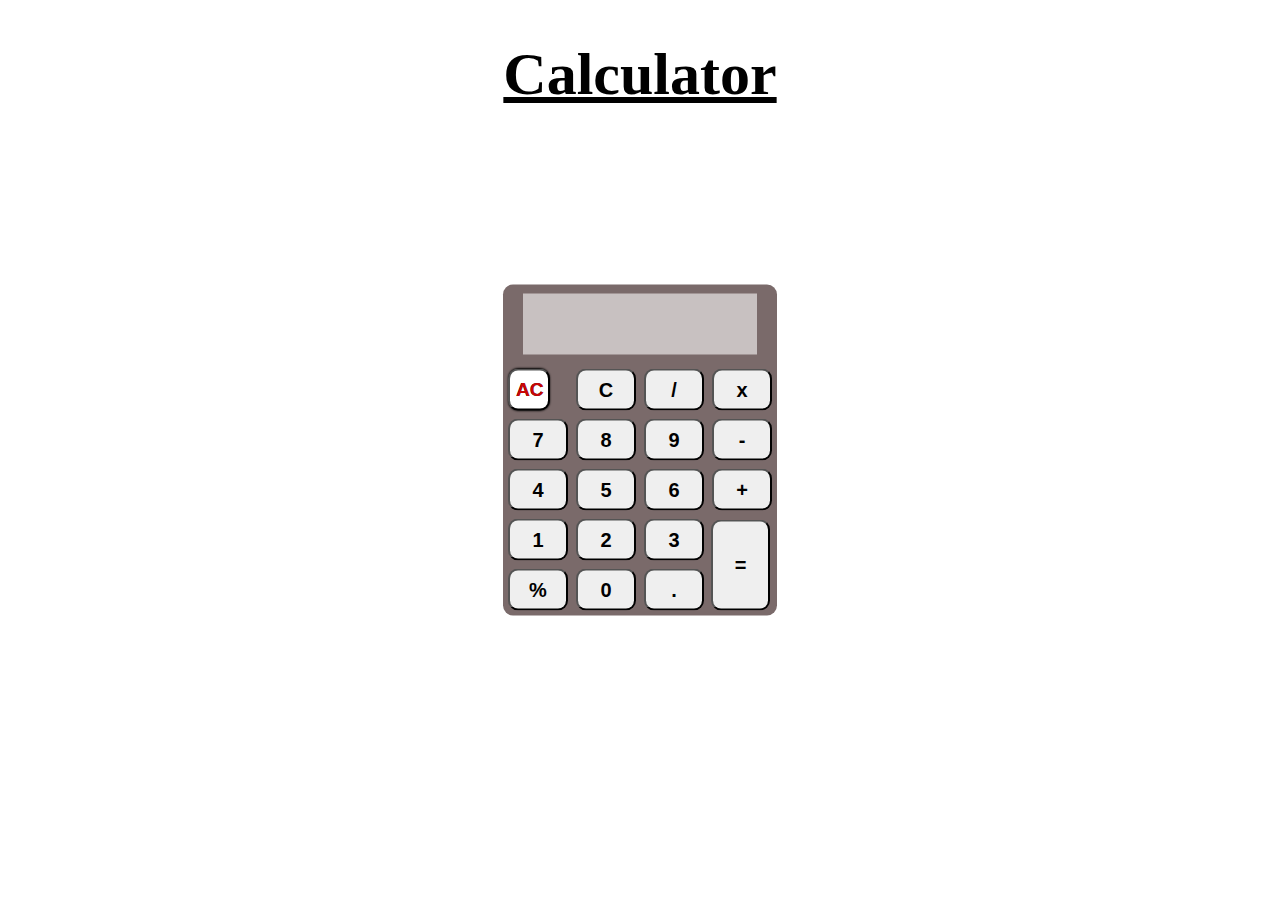
<file: index.html>
<!DOCTYPE html>
<html lang="en">
<head>
    <meta charset="UTF-8">
    <meta name="viewport" content="width=device-width, initial-scale=1.0">
    <meta http-equiv="X-UA-Compatible" content="ie=edge">
    <title>Calculator</title>
    <link rel="stylesheet" href="calculator.css">

    <script src="calculator.js"></script>
</head>
<body>
    <h1><u>Calculator</u></h1>
    <div class="container">
        <form name="form">
            <input class="textview" name="textview">
        </form>
            <table>
                <tr>
                        <td><input class="allclearButton" type="button" value="AC" onclick="clean()"></td>
                        <td><input class="button" type="button" value="C" onclick="back()"></td>
                        <td><input class="button" type="button" value="/" onclick="insert('/')"></td>
                        <td><input class="button" type="button" value="x" onclick="insert('*')"></td>
                </tr>
                <tr>
                        <td><input class="button" type="button" value="7" onclick="insert(7)"></td>
                        <td><input class="button" type="button" value="8" onclick="insert(8)"></td>
                        <td><input class="button" type="button" value="9" onclick="insert(9)"></td>
                        <td><input class="button" type="button" value="-" onclick="insert('-')"></td>
                 </tr>
                 <tr>
                        <td><input class="button"  type="button" value="4" onclick=insert(4)></td>
                        <td><input class="button" type="button" value="5" onclick=insert(5)></td>
                        <td><input class="button" type="button" value="6" onclick="insert(6)"></td>
                        <td><input class="button" type="button" value="+" onclick="insert('+')"></td>
                </tr>
                 <tr>
                        <td><input class="button" type="button" value="1" onclick="insert(1)"></td>
                        <td><input class="button" type="button" value="2" onclick="insert(2)"></td>
                        <td><input class="button" type="button" value="3" onclick="insert(3)"></td>
                        <td rowspan="5"><input class="equalButton" type="button" value="=" onclick=equals()></td>
              </tr>
                <tr>
                        <td><input class="button" type="button" value="%" onclick="insert('%')"></td>
                        <td><input class="button" type="button" value="0" onclick="insert(0)"></td>
                        <td><input class="button" type="button" value="." onclick="insert('.')"></td>

                </tr>

            </table>
    </div>
</body>
</html>
</file>
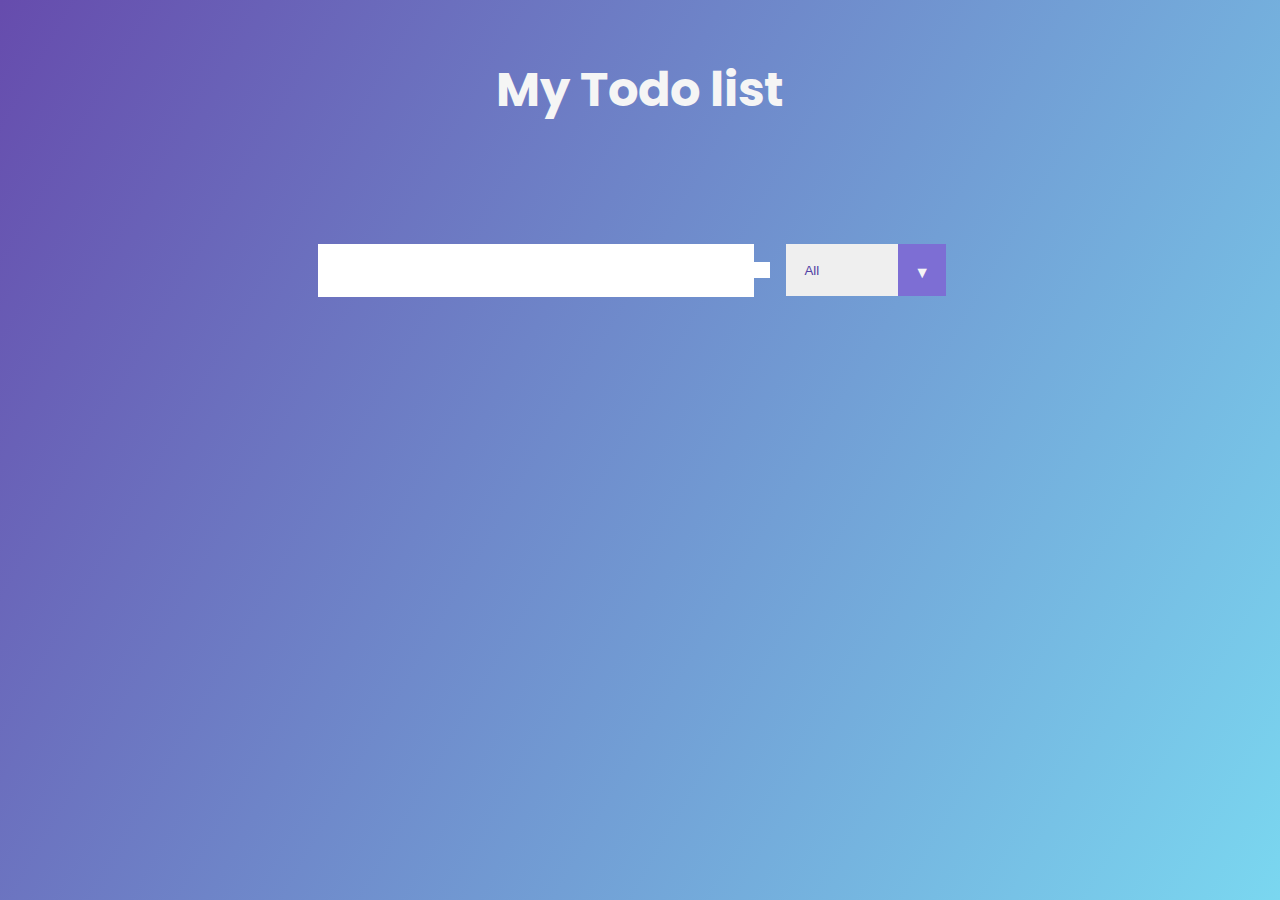
<file: todo.html>
<!DOCTYPE html>
<html lang="en">
<head>
    <meta charset="UTF-8">
    <meta http-equiv="X-UA-Compatible" content="IE=edge">
    <meta name="viewport" content="width=device-width, initial-scale=1.0">
    <link rel="preconnect" href="https://fonts.gstatic.com">
<link href="https://fonts.googleapis.com/css2?family=Poppins:wght@200&display=swap" rel="stylesheet">
<link rel="stylesheet" href="https://cdnjs.cloudflare.com/ajax/libs/font-awesome/5.15.3/css/all.min.css"
    integrity="sha512-iBBXm8fW90+nuLcSKlbmrPcLa0OT92xO1BIsZ+ywDWZCvqsWgccV3gFoRBv0z+8dLJgyAHIhR35VZc2oM/gI1w=="
    crossorigin="anonymous" />
<link rel="stylesheet" href="./todo.css">
    <title>Todo List</title>
</head>
<body>
    <header>
<h1>My Todo list</h1>
 </header>
 <form>
     <input type="text" class="todo-input">
     <button class="todo-button" type="submit">
         <i class="fas fa-plus-square"></i>
     </button>
     <div class="select">
         <select name="todos" class="filter-todo">
             <option value="all">All</option>
             <option value="completed">Completed</option>
             <option value="incomplete">Incomplete</option>
         </select>
     </div>
 </form>
 <div class="todo-container">
     <ul class="todo-list"></ul>
 </div>   
    <script src="./todo.js"></script>
</body>
</html>
</file>
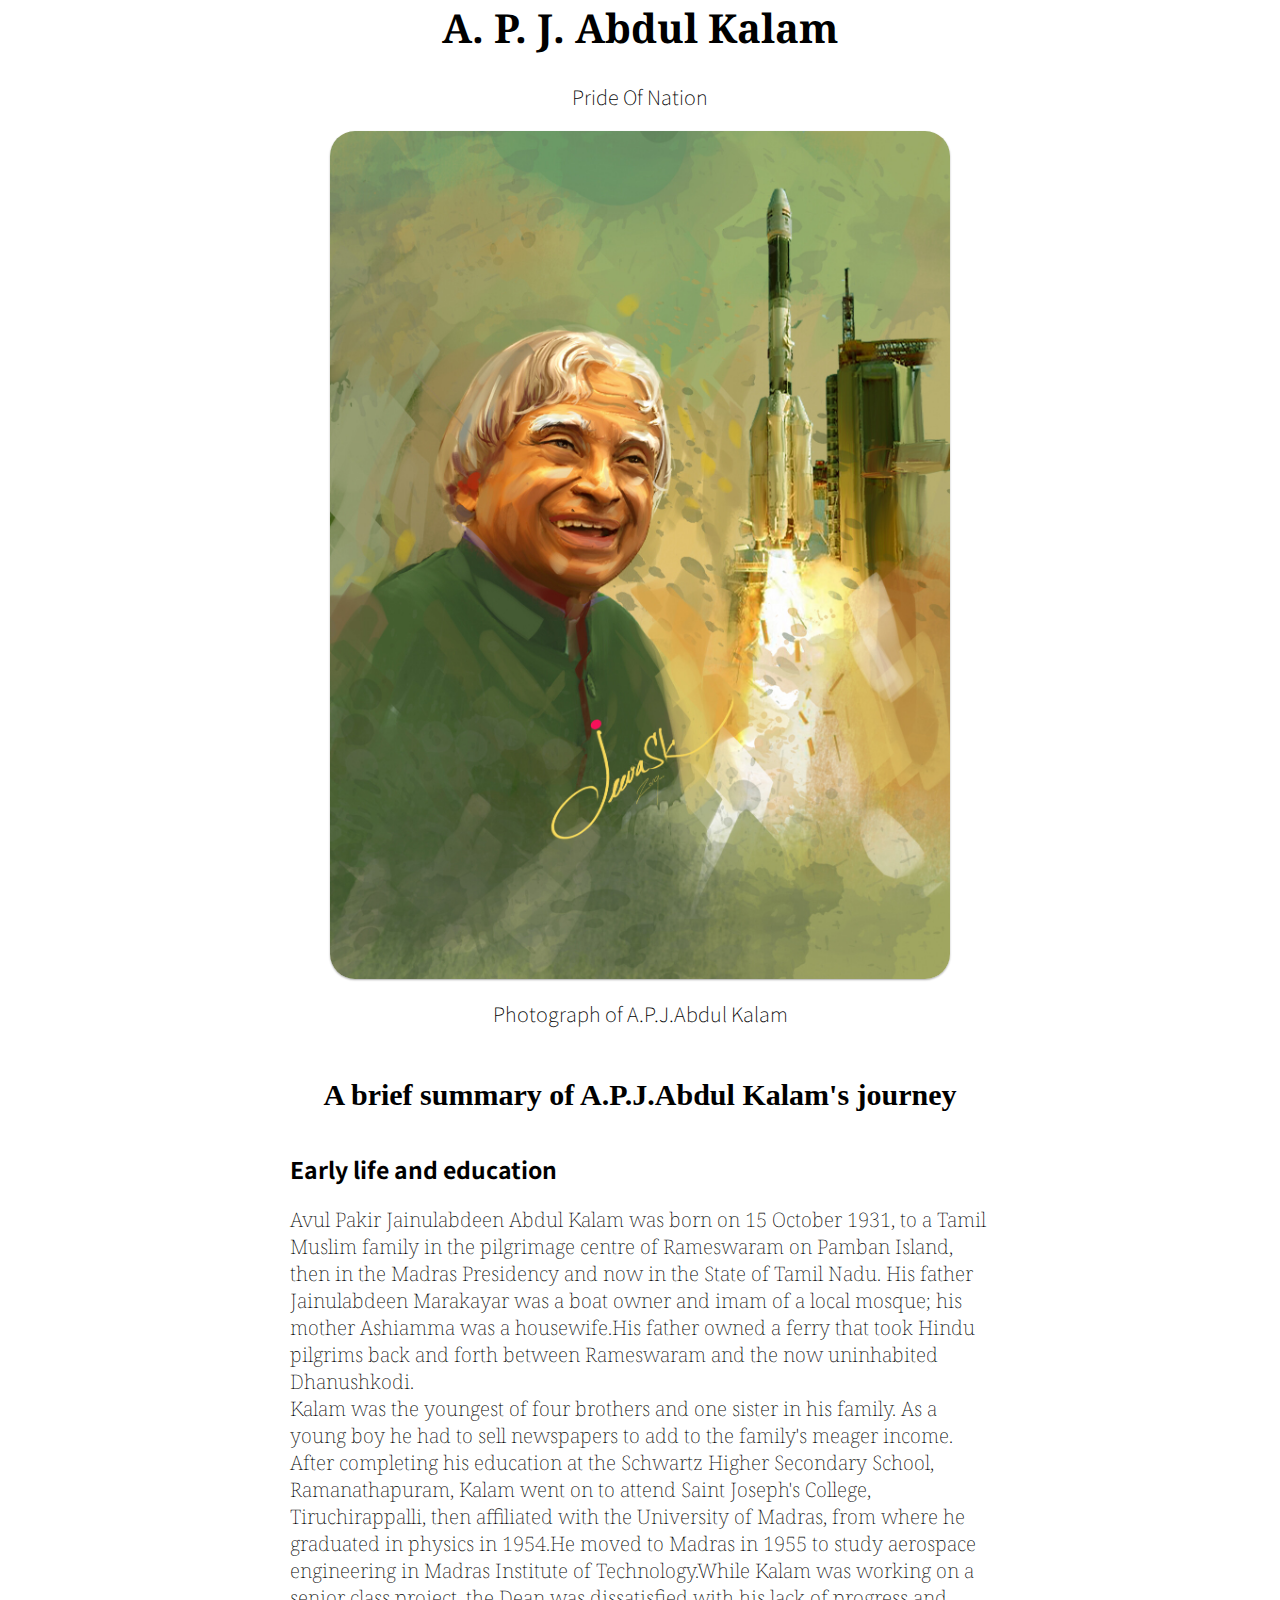
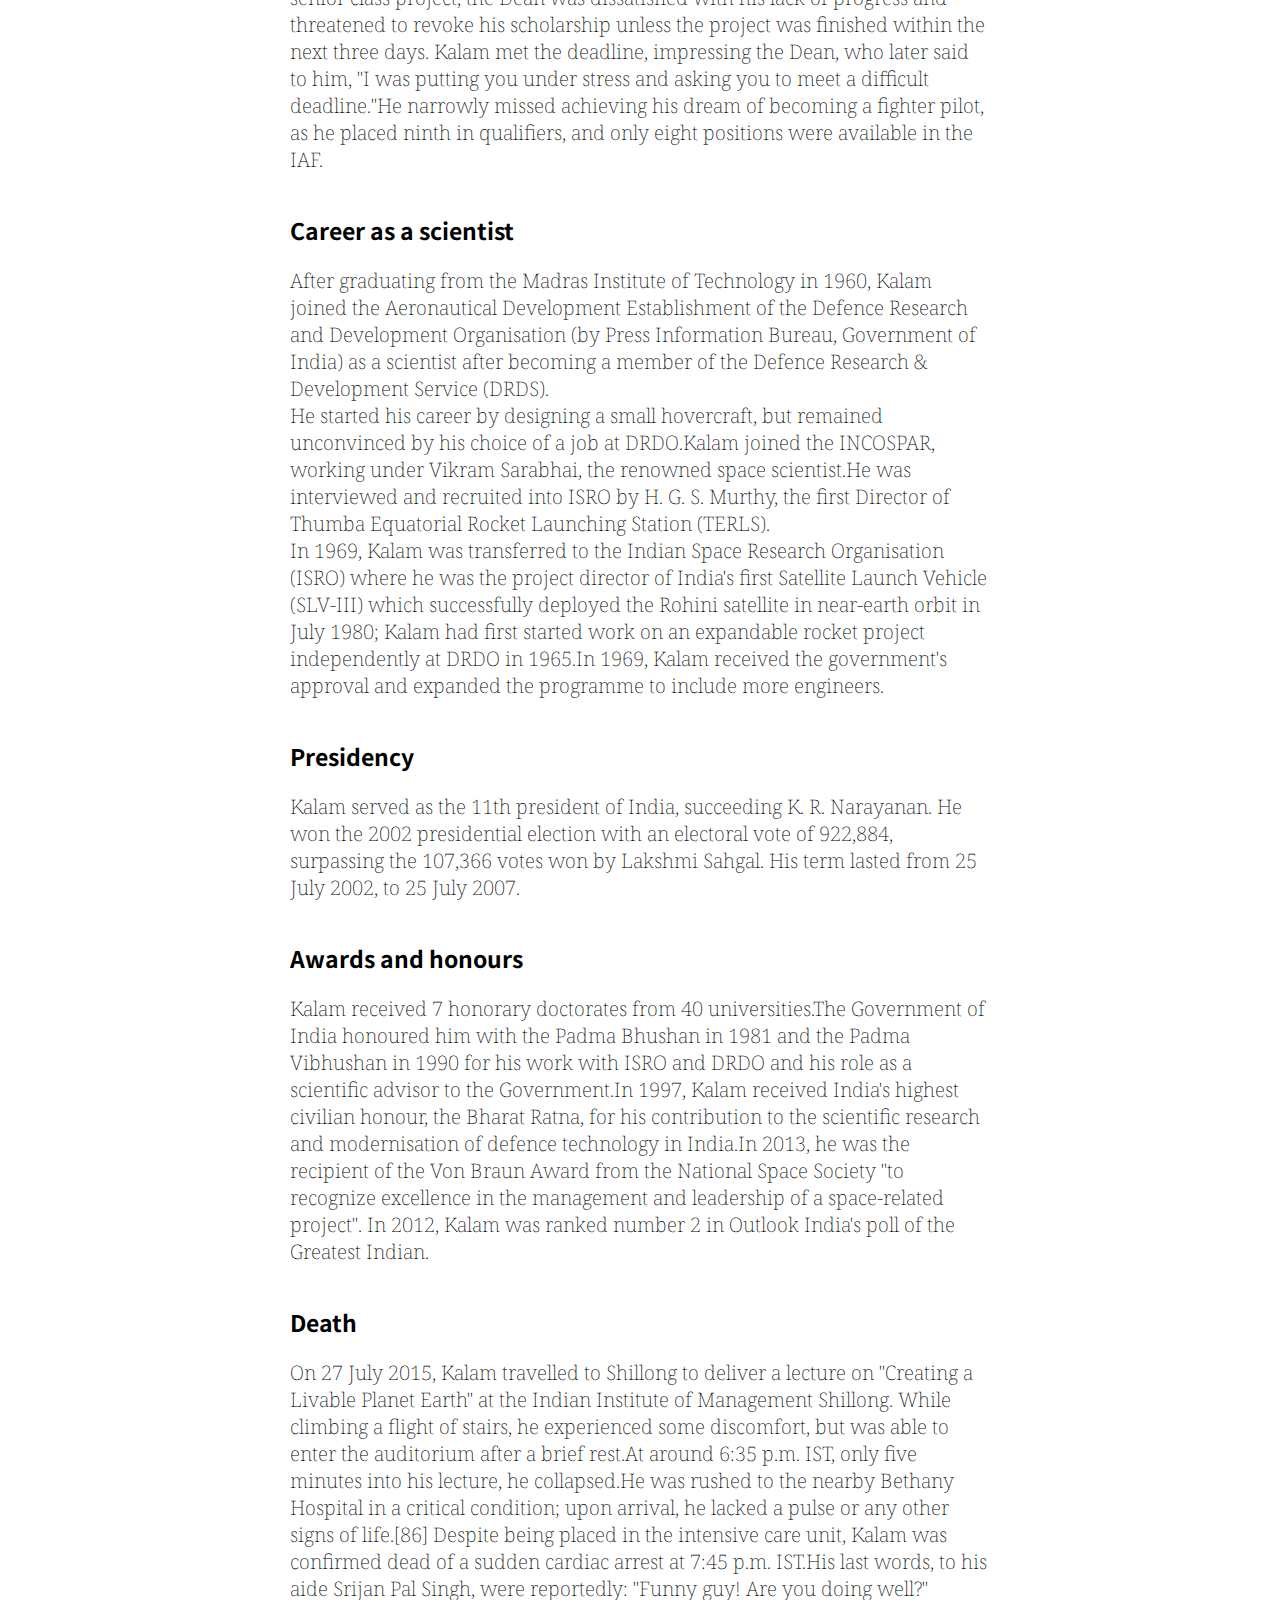
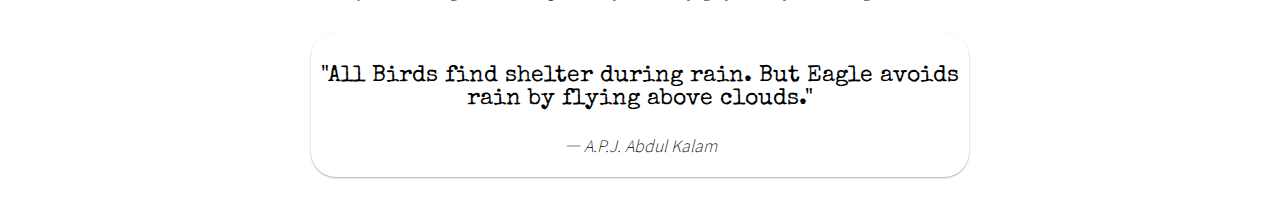
<file: tribute.html>
<html>
<head>
<meta charset="utf-8">
<title>A.P.J.Abdul Kalam - Tribute Page</title>
<link rel="stylesheet" href="tribute-page.css">
</head>
<body>
<main id="main">
<header>
<h1 id="title">A. P. J. Abdul Kalam</h1>
</header>
<p class="subtitle">Pride Of Nation</p>
<figure id="img-div">
<a href="http://philogalichet.fr/wp-content/uploads/2019/01/Gandhi_Photo-Alamy.jpg" target="_blank">
<img class="lift-animation" id="image" src="jeeva-artist-09isro.jpg"
alt="A black-and-white photograph of Mahatma Gandhi wearing a stole."/></a>
<figcaption id="img-caption">Photograph of A.P.J.Abdul Kalam</figcaption>
</figure>
<section id="tribute-info">
<h2>A brief summary of A.P.J.Abdul Kalam's journey</h2>
<h3>Early life and education</h3>
<p>
    Avul Pakir Jainulabdeen Abdul Kalam was born on 15 October 1931, to a Tamil Muslim family in the pilgrimage centre of Rameswaram on Pamban Island, then in the Madras Presidency and now in the State of Tamil Nadu. His father Jainulabdeen Marakayar was a boat owner and imam of a local mosque; his mother Ashiamma was a housewife.His father owned a ferry that took Hindu pilgrims back and forth between Rameswaram and the now uninhabited Dhanushkodi.<br>
    Kalam was the youngest of four brothers and one sister in his family. As a young boy he had to sell newspapers to add to the family's meager income.<br>
    After completing his education at the Schwartz Higher Secondary School, Ramanathapuram, Kalam went on to attend Saint Joseph's College, Tiruchirappalli, then affiliated with the University of Madras, from where he graduated in physics in 1954.He moved to Madras in 1955 to study aerospace engineering in Madras Institute of Technology.While Kalam was working on a senior class project, the Dean was dissatisfied with his lack of progress and threatened to revoke his scholarship unless the project was finished within the next three days. Kalam met the deadline, impressing the Dean, who later said to him, "I was putting you under stress and asking you to meet a difficult deadline."He narrowly missed achieving his dream of becoming a fighter pilot, as he placed ninth in qualifiers, and only eight positions were available in the IAF.
</p>
<h3>Career as a scientist</h3>
<p>
    After graduating from the Madras Institute of Technology in 1960, Kalam joined the Aeronautical Development Establishment of the Defence Research and Development Organisation (by Press Information Bureau, Government of India) as a scientist after becoming a member of the Defence Research & Development Service (DRDS).<br>
     He started his career by designing a small hovercraft, but remained unconvinced by his choice of a job at DRDO.Kalam joined the INCOSPAR, working under Vikram Sarabhai, the renowned space scientist.He was interviewed and recruited into ISRO by H. G. S. Murthy, the first Director of Thumba Equatorial Rocket Launching Station (TERLS).<br>
    In 1969, Kalam was transferred to the Indian Space Research Organisation (ISRO) where he was the project director of India's first Satellite Launch Vehicle (SLV-III) which successfully deployed the Rohini satellite in near-earth orbit in July 1980; Kalam had first started work on an expandable rocket project independently at DRDO in 1965.In 1969, Kalam received the government's approval and expanded the programme to include more engineers.
</p>
<h3>Presidency</h3>
<p>
    Kalam served as the 11th president of India, succeeding K. R. Narayanan. He won the 2002 presidential election with an electoral vote of 922,884, surpassing the 107,366 votes won by Lakshmi Sahgal. His term lasted from 25 July 2002, to 25 July 2007.
</p>
<h3>Awards and honours</h3>
<p>
    Kalam received 7 honorary doctorates from 40 universities.The Government of India honoured him with the Padma Bhushan in 1981 and the Padma Vibhushan in 1990 for his work with ISRO and DRDO and his role as a scientific advisor to the Government.In 1997, Kalam received India's highest civilian honour, the Bharat Ratna, for his contribution to the scientific research and modernisation of defence technology in India.In 2013, he was the recipient of the Von Braun Award from the National Space Society "to recognize excellence in the management and leadership of a space-related project".
    In 2012, Kalam was ranked number 2 in Outlook India's poll of the Greatest Indian.
</p>
<h3>Death</h3>
<p>
    On 27 July 2015, Kalam travelled to Shillong to deliver a lecture on "Creating a Livable Planet Earth" at the Indian Institute of Management Shillong. While climbing a flight of stairs, he experienced some discomfort, but was able to enter the auditorium after a brief rest.At around 6:35 p.m. IST, only five minutes into his lecture, he collapsed.He was rushed to the nearby Bethany Hospital in a critical condition; upon arrival, he lacked a pulse or any other signs of life.[86] Despite being placed in the intensive care unit, Kalam was confirmed dead of a sudden cardiac arrest at 7:45 p.m. IST.His last words, to his aide Srijan Pal Singh, were reportedly: "Funny guy! Are you doing well?"
</p>
</section>

<blockquote class="lift-animation">
<p>"All Birds find shelter during rain. But Eagle avoids rain by flying above clouds."</p>
<cite>― A.P.J. Abdul Kalam</cite>
</blockquote>
</main>
</body>
</html>
</file>
<file: calculator.css>
body {

	background-color:rgb(255, 255, 255);

}

.textview{
  display: inline-block;
	margin: 9px;
    margin-left: 20px;
	width: 230px;
	height: 59px;
	font-size: 20px;
    font-weight: bold;
    background-color: rgba(255, 255, 255, 0.589);

	border: none;
}

.equalButton {
    cursor: pointer;
	display: inline-block;
	margin: 1px;
	width: 59px;
	height:91px;
    outline: none;
	font-size: 20px;
	font-weight: bold;
	border-radius: 10px;

}

.button {
    cursor: pointer;
	display: inline-block;
	margin: 2px;
	width: 60px;
	height: 42px;
	font-size: 20px;
	font-weight: bold;
	border-radius: 10px;
	outline: none;

}



.button:hover,.equalButton:hover {
	background-color: #ffffff;
	box-shadow: 0px 0px 2px #ffffff, inset 0px -20px 1px #ffffff;
	border-top: 2px solid #FFF;
	border-right: 2px solid #FFF;
	border-bottom: 2px solid #ffffff;
	border-left: 2px solid #ffffff;
}

.allclearButton {
  border-radius: 10px;
	color: rgb(201, 6, 6);
    font-size: larger;
    font-weight: bolder;
    margin: 2px;
	width: 42px;
	height: 42px;
	text-shadow: 0px 0px 0px #000000;
	background-color: #ffffff;
	/* border-top: 2px solid #000000; */
	/* border-right: 2px solid #000000; */
	/* border-bottom: 2px solid #000000; */
	/* border-left: 2px solid #000000; */
	box-shadow: 0px 0px 2px #030303, inset 0px -20px 1px #ffffff;
	outline: none;
}

h1{
	color:#000000;
	font-size: 60px;
    text-justify: newspaper;
    text-align: center;

}
.container{
    border: 1px hidden black;
    border-radius: 10px;
		background: rgb(122, 106, 106);

		background-size:cover;
		position:absolute;
        top:50%;
        left:50%;
        transform:translateX(-50%) translateY(-50%)
}
</file>
<file: todo.css>
* {
    margin: 0;
    padding: 0.01;
    box-sizing: border-box;
  }
  
  body {
    background-attachment: fixed;
    background-image: linear-gradient(120deg, #664cad, #7ad7f0);
    color: whitesmoke;
    font-family: "Poppins", sans-serif;
    min-height: 100vh;
    margin: 0;
  }
  header {
    font-size: 1.5rem;
  }
  
  header,
  form {
    min-height: 20vh;
    display: flex;
    justify-content: center;
    align-items: center;
  }
  
  form input,
  form button {
    padding: 0.5rem;
    font-size: 2rem;
    border: none;
    background: rgb(255, 255, 255);
  }
  
  form button {
    color: #7d6ed4;
    background: white;
    cursor: pointer;
    transition: all 0.3s ease;
  }
  form button:hover {
    background: #7d6ed4;
    color: white;
  }
  
  .todo-container {
    display: flex;
    justify-content: center;
    align-items: center;
  }
  .todo-list {
    min-width: 30%;
    list-style: none;
  }
  
  .todo {
    margin: 0.5rem;
    background: white;
    color: black;
    font-size: 1.5rem;
    display: flex;
    justify-content: space-between;
    align-items: center;
    padding-left: 0.25rem;
    transition: 0.6s;
  }
  
  .todo li {
    flex: 1;
  }
  .trash-btn,
  .complete-btn {
    background: #7d6ed4;
    color: white;
    border: none;
    padding: 1rem;
    cursor: pointer;
    font-size: 1rem;
  }
  
  .complete-btn {
    background: rgb(82, 216, 55);
  }
  
  .todo-item {
    padding: 0rem o.5rem;
  }
  
  .fa-trash,
  .fa-check {
    pointer-events: none;
  }
  
  .completed {
    text-decoration: line-through;
    opacity: 0.65;
  }
  
  .fall {
    transform: translateY(8rem) rotateZ(20deg);
    opacity: 0;
  }
  
  select {
    -webkit-appearance: none;
    -moz-appearance: none;
    appearance: none;
    outline: none;
    border: none;
  }
  
  .select {
    margin: 1rem;
    position: relative;
    overflow: hidden;
  }
  
  select {
    color: #5243a5;
    width: 10rem;
    cursor: pointer;
    padding: 1.15rem;
  }
  
  .select::after {
    content: "\25BC";
    position: absolute;
    background: #7d6ed4;
    top: 0;
    right: 0;
    padding: 1rem;
    pointer-events: none;
    transition: all 0.4s ease;
  }
  
  .select:hover::after {
    background: whitesmoke;
    color: #7d6ed4;
  }
</file>
<file: tribute-page.css>
@import url('https://fonts.googleapis.com/css2?family=Noto+Sans+JP&family=Noto+Serif&family=Playfair+Display:ital@1&family=Roboto+Mono&family=Special+Elite&family=Zilla+Slab&display=swap');
html {
font-family: Noto Serif, serif;
font-size: 10px;
font-weight: 150;
color: black;
background: url(https://images.rawpixel.com/image_800/cHJpdmF0ZS9sci9pbWFnZXMvd2Vic2l0ZS8yMDIyLTA1L3B4NjUwODQ3LWltYWdlLWpvYjYzMC1hXzIuanBn.jpg);
}
body {
font-size: 2rem;
margin: 0 auto;
width: 70vw;
text-align: center;
}
@media (max-width: 768px) {
body {
width: 100vw;
}
}
@media (min-width: 1200px) {
body {
max-width: 700px;
}
}
a {
color: black;
text-decoration: none;
}
h1 {
font-size: 4rem;
color: black;
}
.subtitle {
font-family: Noto Sans JP, sans-serif;
font-size: 2rem;
color: black; 
}
h2 {
font-family:cursive;
font-size: 3rem;
margin: 50px 0 25px 0;
text-align: center;
}
h3 {
font-family: Noto Sans JP, sans-serif;
font-size: 2.3rem;
font-weight: 700;
margin: 40px 0 5px 0;
color: black;
}
section {
text-align: left;
}
#image {
display: block;
max-width: 100%;
height: auto;
margin: 0 auto;
border-radius: 25px;
}
#img-caption {
font-family: Noto Sans JP, sans-serif;
margin-top: 20px;
}


blockquote {
font-family: Special Elite, sans-serif;
font-size: 2.25rem;
background-color: ghostwhite;
margin: 30px 3% 0 3%;
padding: 10px 0% 20px 0%;
max-width: 100%;
height: auto;
border-radius: 25px;
background: url(https://i.pinimg.com/originals/10/f9/44/10f944389ace361ae00a3fc6b7b16e9e.jpg)
}
cite {
font-family: Noto Sans JP, sans-serif;
font-size: 1.6rem;
}


.source-image {
width: 200px;
height: 100px;
border-radius: 15px;
background-color: white;
margin: 0 10px 50px 10px;
}
.lift-animation {
box-shadow: 0 1px 2px rgba(0, 0, 0, 0.322);
-webkit-transition: all 0.6s cubic-bezier(0.165, 0.84, 0.44, 1);
transition: all 0.6s cubic-bezier(0.165, 0.84, 0.44, 1);
margin-bottom: 30px;
}
.lift-animation::after {
content: "";
position: absolute;
z-index: -1;
top: 0;
left: 0;
width: 100%;
height: 100%;
box-shadow: 0 15px 15px rgba(0, 0, 0, 0.322); opacity: 0;
-webkit-transition: all 0.6s cubic-bezier(0.165, 0.84, 0.44, 1);
transition: all 0.6s cubic-bezier(0.165, 0.84, 0.44, 1);
}
.lift-animation:hover {
box-shadow: 15px 15px 15px rgba(0, 0, 0, 0.377);
-webkit-transform: scale(1.03, 1.03);
transform: scale(1.03, 1.03);
}
.lift-animation:hover::after {
opacity: 1;
}
</file>
